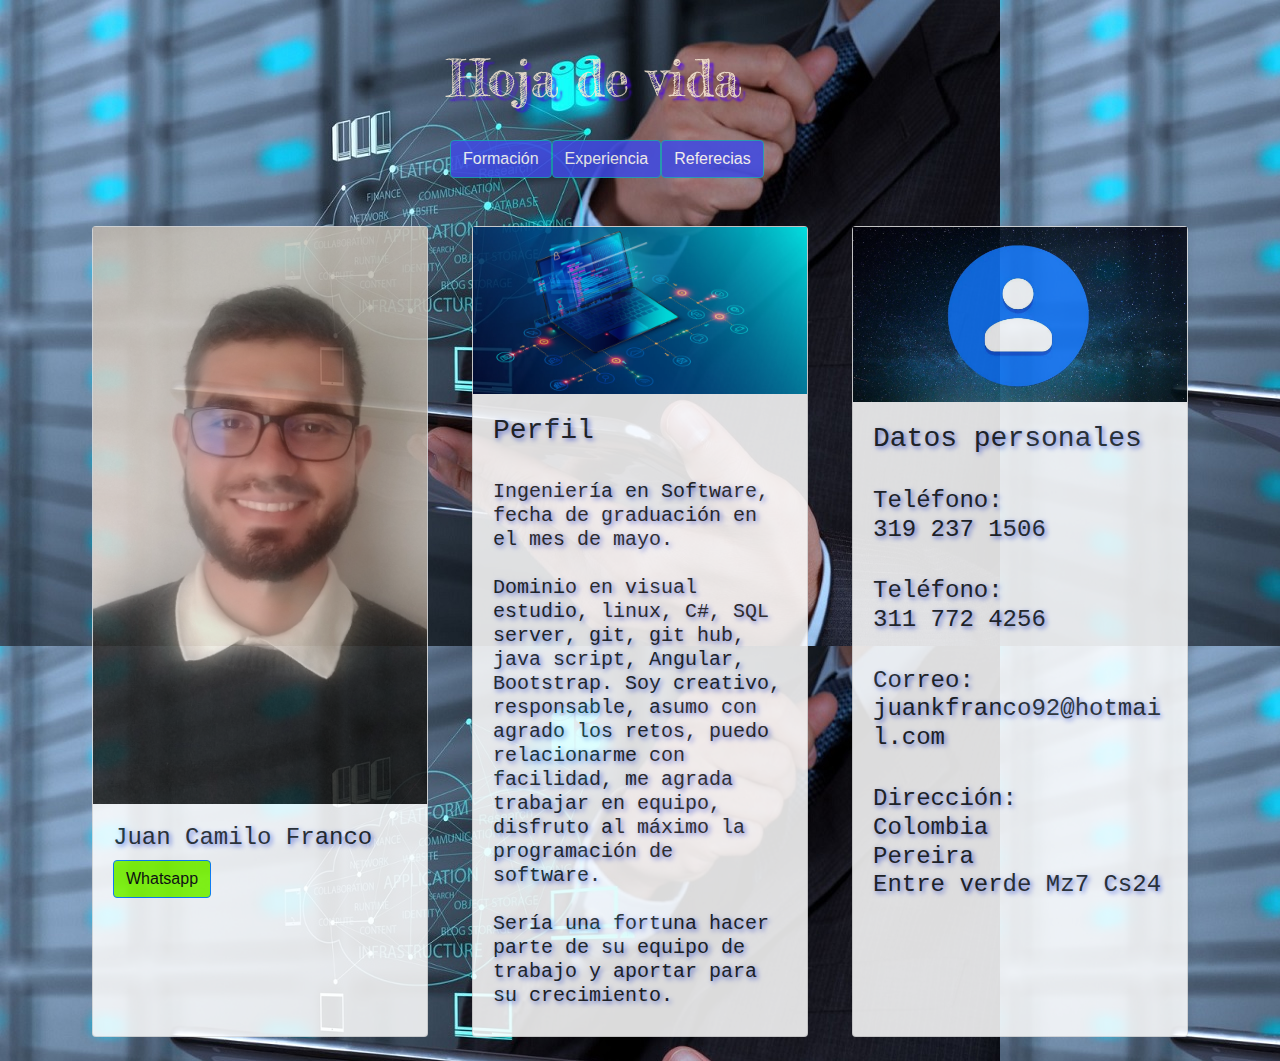
<file: index.html>
<!DOCTYPE html>
<html lang="en">

<head>
    <meta charset="UTF-8">
    <meta http-equiv="X-UA-Compatible" content="IE=edge">
    <meta name="viewport" content="width=device-width, initial-scale=1.0">
    <title>Perfil</title>
    <link rel="icon" href="imagenes/imgBarraPerfil.png" type="image/jpeg">

    <!-- linck css -->
    <link rel="stylesheet" href="style.css">

    <!-- linck bootstrap -->
    <link rel="stylesheet" href="https://maxcdn.bootstrapcdn.com/bootstrap/4.5.2/css/bootstrap.min.css">

    <!-- jQuery library -->
    <script src="https://ajax.googleapis.com/ajax/libs/jquery/3.5.1/jquery.min.js"></script>

    <!-- Latest compiled JavaScript -->
    <script src="https://maxcdn.bootstrapcdn.com/bootstrap/3.4.1/js/bootstrap.min.js"></script>

    <!-- Google Fonts -->
    <link href="https://fonts.googleapis.com/css?family=Fredericka+the+Great|Merienda&display=swap" rel="stylesheet">

    <script src="javascrip.js"></script>

    <script src="Jquery/jquery-1.6.3.min.js"></script>
</head>

<body>

    <br>
    <br>

    <!-- TITULO -->

    <div class="container-fluid">
        <div class="row">
            <div class="col-sm-4"></div>
            <div class="col-sm-5">
                <div class="col-sm-">
                    <h1 class="tituloPagina">Hoja de vida</h1>
                </div>
            </div>
        </div>
    </div>



    <!-- BOTONES -->

    <br>

    <div class="container">
        <div class="row">
            <div class="col-sm-4"></div>
            <a href="formacion.html" class="btn btn-info" role="button"
                style="background-color: rgb(64, 75, 228);">Formación</a>

            <a href="experiencia.html" class="btn btn-info" role="button"
                style="background-color: rgb(64, 75, 228);">Experiencia</a>

            <a href="referencias.html" class="btn btn-info" role="button"
                style="background-color: rgb(64, 75, 228);">Referecias</a>
        </div>
    </div>

    <br>
    <br>

    <!-- TARJETAS -->

    <div id="contenedor" class="container">
        <div class="row f1 d-flex justify-content-around">
            <div class="card mb-4" style="width: 21rem;">
                <img src="imagenes/hv.jpg" alt="img..">
                <div class="card-body">
                    <h4 class="textoTarjeta" id="hv">Juan Camilo Franco</h4>
                    <div class="d-flex justify-content-between"></div>
                    <a href="https://wa.me/message/JXOBJX2RWSMAM1" class="btn btn-primary" data-id="1"
                        style="background-color: chartreuse; color: rgb(2, 2, 2);">Whatsapp</a>
                </div>
            </div>

            <!--         ///////////////////////////////////////                   -->

            <div class="card mb-4" style="width: 21rem;">
                <img src="imagenes/imgPerfil.jpg" alt="img..">
                <div class="card-body">
                    <h3 class="textoTarjeta">Perfil </h3>
                    <br>
                    <h5 class="textoTarjeta">
                        Ingeniería en Software, fecha de graduación en el mes de mayo.
                        <br>
                        <br>
                        Dominio en visual estudio, linux, C#, SQL server, git, git hub, java script, Angular, Bootstrap.
                        Soy creativo, responsable, asumo con agrado los retos, puedo relacionarme con facilidad,
                        me agrada trabajar en equipo, disfruto al máximo la programación de software.
                        <br>
                        <br>
                        Sería una fortuna hacer parte de su equipo de trabajo y aportar para su crecimiento.
                    </h5>
                    <div class="d-flex justify-content-between"></div>
                </div>
            </div>

            <!--         ///////////////////////////////////////                   -->

            <div class="card mb-4" style="width: 21rem;">
                <img src="imagenes/imgContacto.jpg" alt="img..">
                <div class="card-body">
                    <h3 class="textoTarjeta">Datos personales</h3>
                    <br>
                    <h4 class="textoTarjeta">Teléfono:
                        <br> 319 237 1506
                    </h4>
                    <br>
                    <h4 class="textoTarjeta">Teléfono:
                        <br> 311 772 4256
                    </h4>
                    <br>
                    <h4 class="textoTarjeta">Correo:
                        <br> juankfranco92@hotmail.com
                    </h4>
                    <br>
                    <h4 class="textoTarjeta">Dirección:
                        <br> Colombia 
                        <br> Pereira
                        <br> Entre verde Mz7 Cs24
                    </h4>
                    <div class="d-flex justify-content-between"></div>
                </div>
            </div>

</body>

</html>
</file>
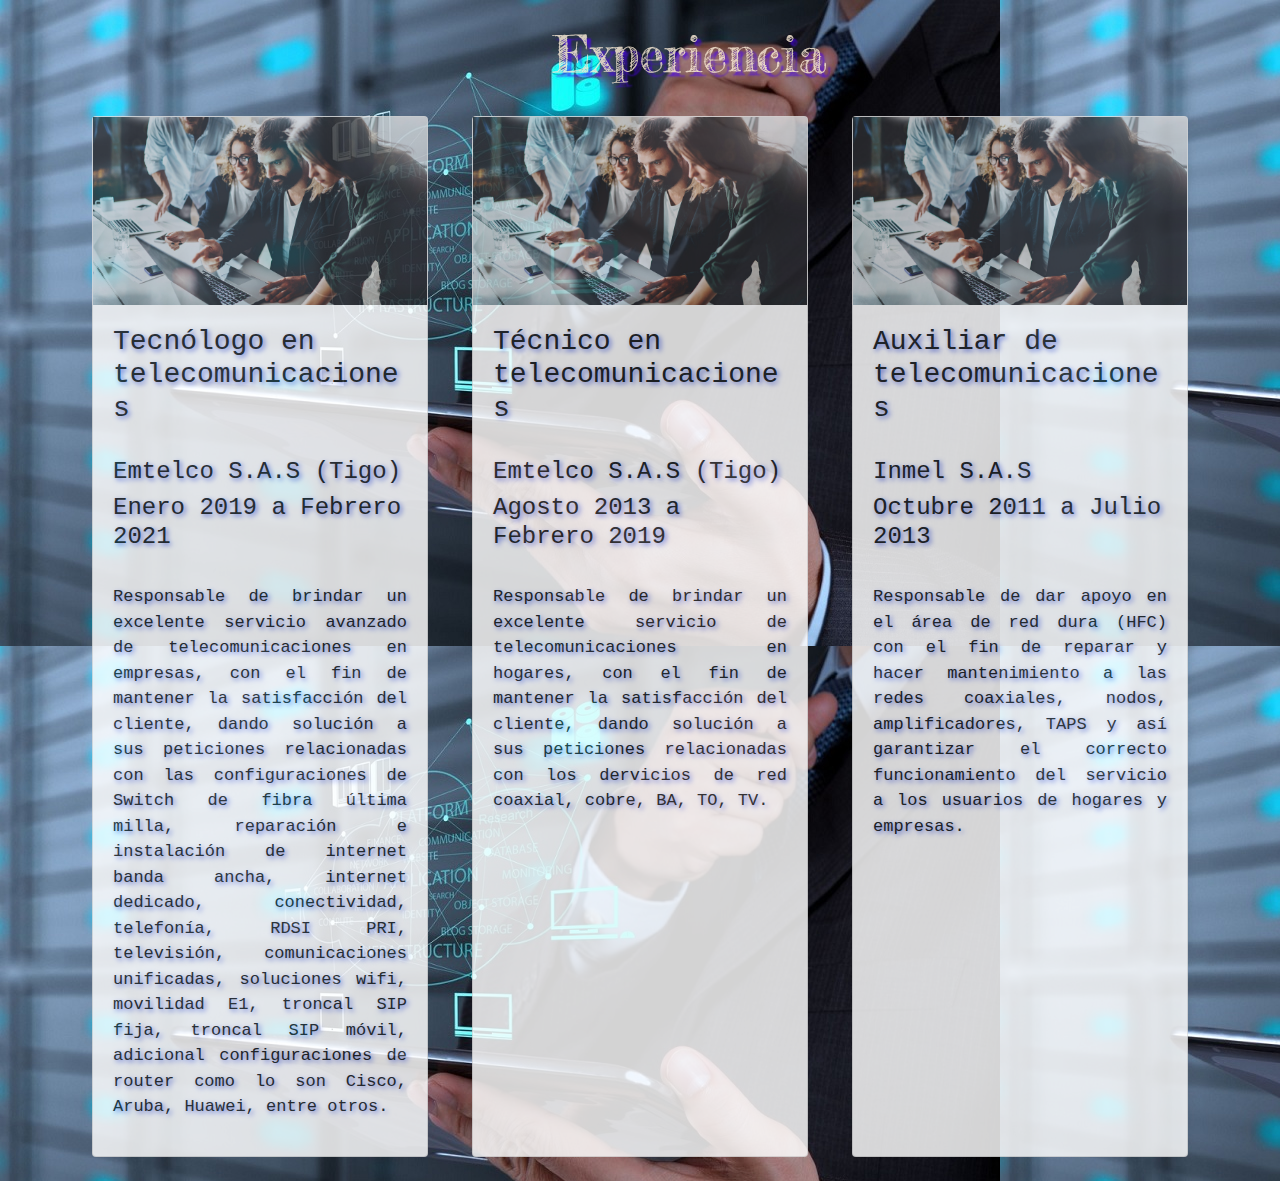
<file: experiencia.html>
<!DOCTYPE html>
<html lang="en">

<head>
    <meta charset="UTF-8">
    <meta http-equiv="X-UA-Compatible" content="IE=edge">
    <meta name="viewport" content="width=device-width, initial-scale=1.0">
    <title>Experiencia</title>
    <link rel="icon" href="imagenes/imgBarraExperiencia.ico" type="image/ico">

    <!-- linck css -->
    <link rel="stylesheet" href="style.css">

    <!-- linck bootstrap -->
    <link rel="stylesheet" href="https://maxcdn.bootstrapcdn.com/bootstrap/4.5.2/css/bootstrap.min.css">

    <!-- jQuery library -->
    <script src="https://ajax.googleapis.com/ajax/libs/jquery/3.5.1/jquery.min.js"></script>

    <!-- Latest compiled JavaScript -->
    <script src="https://maxcdn.bootstrapcdn.com/bootstrap/3.4.1/js/bootstrap.min.js"></script>

    <!-- Google Fonts -->
    <link href="https://fonts.googleapis.com/css?family=Fredericka+the+Great|Merienda&display=swap" rel="stylesheet">

    <script src="javascrip.js"></script>

    <script src="Jquery/jquery-1.6.3.min.js"></script>

    </head>

    <body>

    <br>

    
    <!-- TITULO -->

    <div class="container-fluid">
        <div class="row">
            <div class="col-sm-5"></div>
            <div class="col-sm-7">
                <h1 class="tituloPagina">Experiencia</h1>
            </div>
        </div>
    </div>
    </div>

    <br>

    <!-- TARJETAS -->

    <div id="contenedor" class="container">
        <div class="row f1 d-flex justify-content-around">
            <div class="card mb-4" style="width: 21rem;">
                <img src="imagenes/imgExpeLaboral.jpg" alt="img..">
                <div class="card-body">
                    <h3 class="textoTarjeta">Tecnólogo en telecomunicaciones</h3>
                    <br>
                    <h4 class="textoTarjeta">Emtelco S.A.S (Tigo)</h4>
                    <h4 class="textoTarjeta">Enero 2019 a Febrero 2021</h4>
                    <br>
                    <p class="textoTarjeta" style="text-align: justify; font-size: 17px;">
                        Responsable de brindar un excelente servicio avanzado de telecomunicaciones
                        en empresas, con el fin de mantener la satisfacción del cliente, dando solución
                        a sus peticiones relacionadas con las configuraciones de Switch de fibra última
                        milla, reparación e instalación de internet banda ancha, internet dedicado,
                        conectividad, telefonía, RDSI PRI, televisión, comunicaciones unificadas,
                        soluciones wifi, movilidad E1, troncal SIP fija, troncal SIP móvil, adicional
                        configuraciones de router como lo son Cisco, Aruba, Huawei, entre otros.
                    </p>
                    <div class="d-flex justify-content-between"></div>
                </div>
            </div>

            <!--         ///////////////////////////////////////                   -->

            <div class="card mb-4" style="width: 21rem;">
                <img src="imagenes/imgExpeLaboral.jpg" alt="img..">
                <div class="card-body">
                    <h3 class="textoTarjeta">Técnico en telecomunicaciones</h3>
                    <br>
                    <h4 class="textoTarjeta">Emtelco S.A.S (Tigo)</h4>
                    <h4 class="textoTarjeta">Agosto 2013 a Febrero 2019</h4>
                    <br>
                    <p class="textoTarjeta" style="text-align: justify; font-size: 17px;">
                        Responsable de brindar un excelente servicio de telecomunicaciones
                        en hogares, con el fin de mantener la satisfacción del cliente, dando solución
                        a sus peticiones relacionadas con los dervicios de red coaxial, cobre, BA, TO, TV.
                    </p>
                    <div class="d-flex justify-content-between"></div>
                </div>
            </div>

            <!--         ///////////////////////////////////////                   -->

            <div class="card mb-4" style="width: 21rem;">
                <img src="imagenes/imgExpeLaboral.jpg" alt="img..">
                <div class="card-body">
                    <h3 class="textoTarjeta">Auxiliar de telecomunicaciones</h3>
                    <br>
                    <h4 class="textoTarjeta">Inmel S.A.S</h4>
                    <h4 class="textoTarjeta">Octubre 2011 a Julio 2013</h4>
                    <br>
                    <p class="textoTarjeta" style="text-align: justify; font-size: 17px;">
                        Responsable de dar apoyo en el área de red dura (HFC) con el fin de reparar y hacer
                        mantenimiento a
                        las redes coaxiales, nodos, amplificadores, TAPS y así garantizar el correcto funcionamiento del
                        servicio a los usuarios de hogares y empresas.</p>
                    <div class="d-flex justify-content-between"></div>
                </div>
            </div>

</body>

</html>
</file>
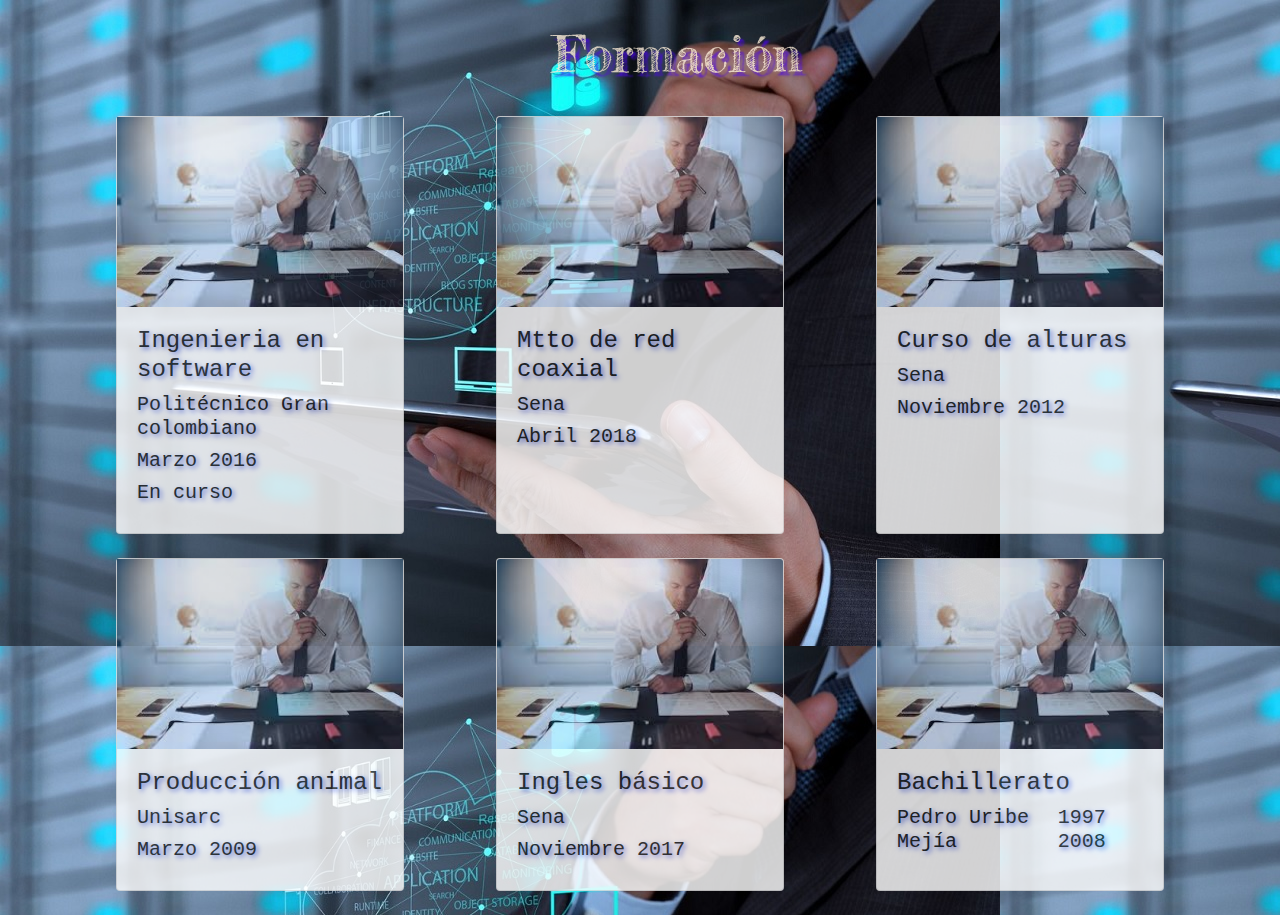
<file: formacion.html>
<!DOCTYPE html>
<html lang="en">

<head>
  <meta charset="UTF-8">
  <meta http-equiv="X-UA-Compatible" content="IE=edge">
  <meta name="viewport" content="width=device-width, initial-scale=1.0">
  <title>Formación</title>
  <link rel="icon" href="imagenes/imgBarraFormacion.jpeg" type="image/jpeg">

  <!-- linck css -->
  <link rel="stylesheet" href="style.css">

  <!-- linck bootstrap -->
  <link rel="stylesheet" href="https://maxcdn.bootstrapcdn.com/bootstrap/4.5.2/css/bootstrap.min.css">

  <!-- jQuery library -->
  <script src="https://ajax.googleapis.com/ajax/libs/jquery/3.5.1/jquery.min.js"></script>

  <!-- Latest compiled JavaScript -->
  <script src="https://maxcdn.bootstrapcdn.com/bootstrap/3.4.1/js/bootstrap.min.js"></script>

  <!-- Google Fonts -->
  <link href="https://fonts.googleapis.com/css?family=Fredericka+the+Great|Merienda&display=swap" rel="stylesheet">


  <script src="javascrip.js"></script>

  <script src="Jquery/jquery-1.6.3.min.js"></script>
</head>

<body>

  <br>

  <!-- TITULO -->

  <div class="container-fluid">
    <div class="row">
      <div class="col-sm-5"></div>
      <div class="col-sm-7">
        <h1 class="tituloPagina">Formación</h1>
      </div>
    </div>
  </div>
  </div>

  <br>


  <!-- TARJETAS -->


  <div id="contenedor-accesorios" class="container cuerpo">
    <div class="row f1 d-flex justify-content-around">
      <div class="card mb-4" style="width: 18rem;">
        <img src="imagenes/imgFormacion.jpeg" alt="img..">
        <div class="card-body">
          <h4 class="textoTarjeta" id="hv">Ingenieria en software</h4>
          <h5 class="textoTarjeta">Politécnico Gran colombiano</h5>
          <h5 class="textoTarjeta">Marzo 2016</h5>
          <h5 class="textoTarjeta">En curso</h5>
          <div class="d-flex justify-content-between">
          </div>
        </div>
      </div>

      <!--         ///////////////////////////////////////                   -->

      <div class="card mb-4" style="width: 18rem;">
        <img src="imagenes/imgFormacion.jpeg" class="card-img-top img-productos" alt="...">
        <div class="card-body">
          <h4 class="textoTarjeta" id="hv">Mtto de red coaxial</h4>
          <h5 class="textoTarjeta">Sena</h5>
          <h5 class="textoTarjeta">Abril 2018</h5>
          <div class="d-flex justify-content-between">
          </div>
        </div>
      </div>

      <!--         ///////////////////////////////////////                   -->

      <div class="card mb-4" style="width: 18rem;">
        <img src="imagenes/imgFormacion.jpeg" alt="img..">
        <div class="card-body">
          <h4 class="textoTarjeta" id="hv">Curso de alturas </h4>
          <h5 class="textoTarjeta">Sena</h5>
          <h5 class="textoTarjeta">Noviembre 2012</h5>
          <div class="d-flex justify-content-between">
          </div>
        </div>
      </div>
    </div>


    <div class="row f1 d-flex justify-content-around">

      <div class="card mb-4" style="width: 18rem;">
        <img src="imagenes/imgFormacion.jpeg" alt="img..">
        <div class="card-body">
          <h4 class="textoTarjeta" id="hv">Producción animal</h4>
          <h5 class="textoTarjeta">Unisarc</h5>
          <h5 class="textoTarjeta">Marzo 2009</h5>
          <div class="d-flex justify-content-between">
          </div>
        </div>
      </div>

      <!--         ///////////////////////////////////////                   -->

      <div class="card mb-4" style="width: 18rem;">
        <img src="imagenes/imgFormacion.jpeg" class="card-img-top img-productos" alt="...">
        <div class="card-body">
          <h4 class="textoTarjeta" id="hv">Ingles básico</h4>
          <h5 class="textoTarjeta">Sena</h5>
          <h5 class="textoTarjeta">Noviembre 2017</h5>
          <div class="d-flex justify-content-between">
          </div>
        </div>
      </div>

      <!--         ///////////////////////////////////////                   -->

      <div class="card mb-4" style="width: 18rem;">
        <img src="imagenes/imgFormacion.jpeg" alt="img..">
        <div class="card-body">
          <h4 class="textoTarjeta" id="hv">Bachillerato</h4>
          <div class="d-flex justify-content-between">
            <h5 class="textoTarjeta">Pedro Uribe Mejía</h5>
            <h5 class="textoTarjeta">1997 2008</h5>
          </div>
        </div>
      </div>
    </div>
  </div>

</body>

</html>
</file>
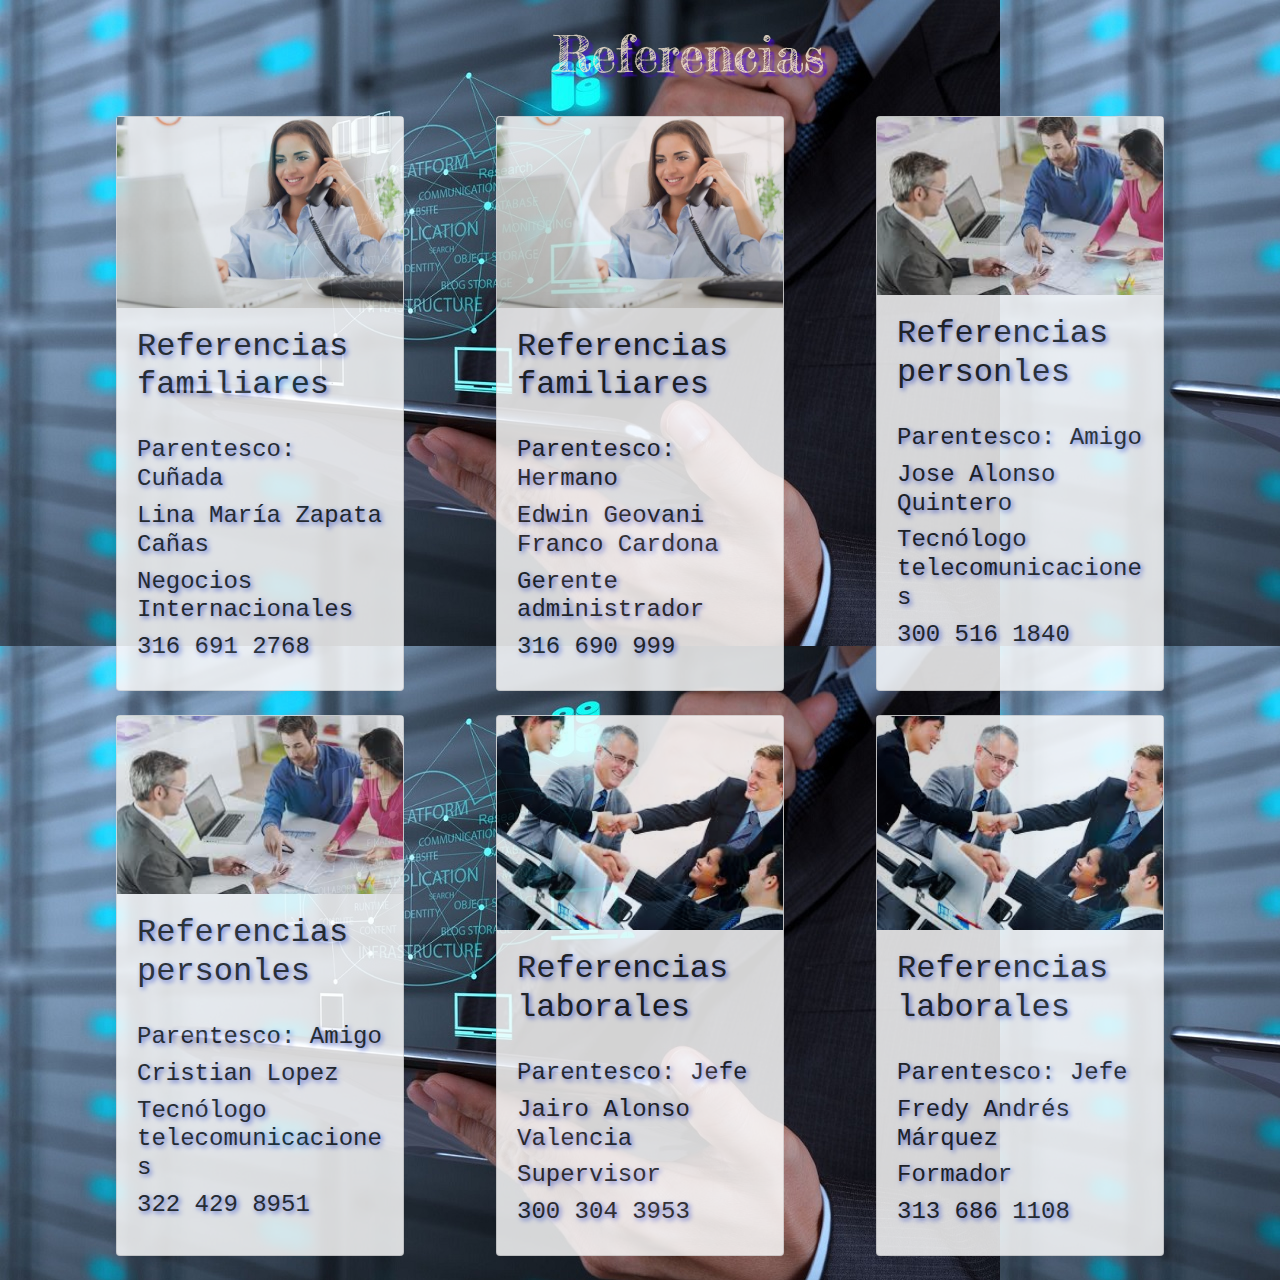
<file: referencias.html>
<!DOCTYPE html>
<html lang="en">

<head>
  <meta charset="UTF-8">
  <meta http-equiv="X-UA-Compatible" content="IE=edge">
  <meta name="viewport" content="width=device-width, initial-scale=1.0">
  <title>Referencias</title>
  <link rel="icon" href="imagenes/imgBarraReferencias.ico" type="image/ico">

  <!-- linck css -->
  <link rel="stylesheet" href="style.css">

  <!-- linck bootstrap -->
  <link rel="stylesheet" href="https://maxcdn.bootstrapcdn.com/bootstrap/4.5.2/css/bootstrap.min.css">

  <!-- jQuery library -->
  <script src="https://ajax.googleapis.com/ajax/libs/jquery/3.5.1/jquery.min.js"></script>

  <!-- Latest compiled JavaScript -->
  <script src="https://maxcdn.bootstrapcdn.com/bootstrap/3.4.1/js/bootstrap.min.js"></script>

  <!-- Google Fonts -->
  <link href="https://fonts.googleapis.com/css?family=Fredericka+the+Great|Merienda&display=swap" rel="stylesheet">

  <script src="javascrip.js"></script>

  <script src="Jquery/jquery-1.6.3.min.js"></script>

</head>

<body>

  <br>

  <!-- TITULO -->

  <div class="container-fluid">
    <div class="row">
      <div class="col-sm-5"></div>
      <div class="col-sm-7">
        <h1 class="tituloPagina">Referencias</h1>
      </div>
    </div>
  </div>
  </div>

  <br>


  <!-- TARJETAS -->


  <div id="contenedor-accesorios" class="container cuerpo">
    <div class="row f1 d-flex justify-content-around">
      <div class="card mb-4" style="width: 18rem;">
        <img src="imagenes/imgRefFamiliares.jpg" alt="img..">
        <div class="card-body">
          <h2 class="textoTarjeta">Referencias familiares</h2>
          <br>
          <h4 class="textoTarjeta">Parentesco: Cuñada</h4>
          <h4 class="textoTarjeta">Lina María Zapata Cañas</h4>
          <h4 class="textoTarjeta">Negocios Internacionales</h4>
          <h4 class="textoTarjeta">316 691 2768</h4>
          <div class="d-flex justify-content-between">
          </div>
        </div>
      </div>

      <!--         ///////////////////////////////////////                   -->

      <div class="card mb-4" style="width: 18rem;">
        <img src="imagenes/imgRefFamiliares.jpg" class="card-img-top img-productos" alt="...">
        <div class="card-body">
          <h2 class="textoTarjeta">Referencias familiares</h2>
          <br>
          <h4 class="textoTarjeta">Parentesco: Hermano</h4>
          <h4 class="textoTarjeta">Edwin Geovani Franco Cardona</h4>
          <h4 class="textoTarjeta">Gerente administrador</h4>
          <h4 class="textoTarjeta">316 690 999</h4>
          <div class="d-flex justify-content-between">
          </div>
        </div>
      </div>

      <!--         ///////////////////////////////////////                   -->

      <div class="card mb-4" style="width: 18rem;">
        <img src="imagenes/imgRefPersonal.jpeg" alt="img..">
        <div class="card-body">
          <h2 class="textoTarjeta">Referencias personles</h2>
          <br>
          <h4 class="textoTarjeta">Parentesco: Amigo</h4>
          <h4 class="textoTarjeta">Jose Alonso Quintero</h4>
          <h4 class="textoTarjeta">Tecnólogo telecomunicaciones</h4>
          <h4 class="textoTarjeta">300 516 1840</h4>
          <div class="d-flex justify-content-between">
          </div>
        </div>
      </div>
    </div>


    <div class="row f1 d-flex justify-content-around">

      <div class="card mb-4" style="width: 18rem;">
        <img src="imagenes/imgRefPersonal.jpeg" alt="img..">
        <div class="card-body">
          <h2 class="textoTarjeta">Referencias personles</h2>
          <br>
          <h4 class="textoTarjeta">Parentesco: Amigo</h4>
          <h4 class="textoTarjeta">Cristian Lopez</h4>
          <h4 class="textoTarjeta">Tecnólogo telecomunicaciones</h4>
          <h4 class="textoTarjeta">322 429 8951</h4>
          <div class="d-flex justify-content-between">
          </div>
        </div>
      </div>

      <!--         ///////////////////////////////////////                   -->

      <div class="card mb-4" style="width: 18rem;">
        <img src="imagenes/imgRefLaborales.jpeg" class="card-img-top img-productos" alt="...">
        <div class="card-body">
          <h2 class="textoTarjeta">Referencias laborales</h2>
          <br>
          <h4 class="textoTarjeta">Parentesco: Jefe</h4>
          <h4 class="textoTarjeta">Jairo Alonso Valencia</h4>
          <h4 class="textoTarjeta">Supervisor</h4>
          <h4 class="textoTarjeta">300 304 3953</h4>
          <div class="d-flex justify-content-between">
          </div>
        </div>
      </div>

      <!--         ///////////////////////////////////////                   -->

      <div class="card mb-4" style="width: 18rem;">
        <img src="imagenes/imgRefLaborales.jpeg" alt="img..">
        <div class="card-body">
          <h2 class="textoTarjeta">Referencias laborales</h2>
          <br>
          <h4 class="textoTarjeta">Parentesco: Jefe</h4>
          <h4 class="textoTarjeta">Fredy Andrés Márquez</h4>
          <h4 class="textoTarjeta">Formador</h4>
          <h4 class="textoTarjeta">313 686 1108</h4>
        </div>
      </div>
    </div>
  </div>
  </div>

</body>

</html>
</file>
<file: style.css>
body
{
    background-image: url(imagenes/imgFondoPag.jpg);
}

/* .imgPersonal
{
    width: 100%;
} */

/* .titulosTarjetas
{
    font-family: monospace;
    color: blanchedalmond;
    text-shadow: 2px 2px 5px rgb(94, 115, 231);
} */

.textoTarjeta
{
    font-family: monospace;
    text-shadow: 2px 2px 5px rgb(94, 115, 231);
}

.tituloPagina
{
    font-family: 'Fredericka the Great', cursive;
    padding-left: 5px;
    color: antiquewhite;
    font-size: 2.5em;
    text-shadow: #4c06f0e8 4px 4px 2px;
    font-size: 50px;
}
</file>
